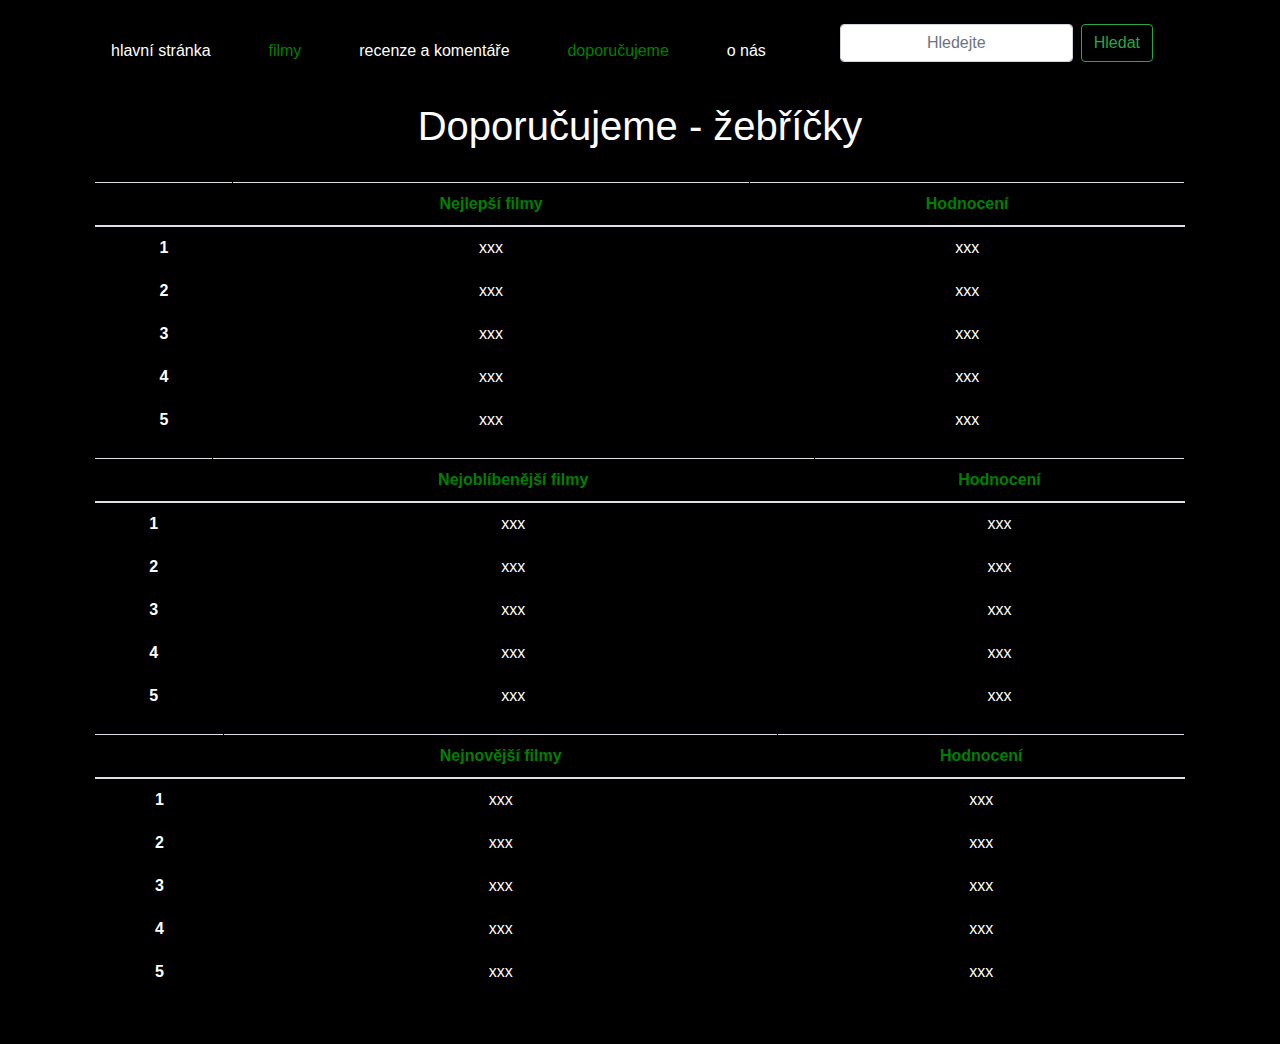
<file: indexD.html>
<html>
    <head>
        <link rel="icon" href="https://images.assetsdelivery.com/compings_v2/asmati/asmati1707/asmati170700502.jpg">
        <title>Svět filmu - Recenze a komentáře </title>
        <title>Svět filmu - Doporučujeme</title>
        <link rel="stylesheet" href="https://stackpath.bootstrapcdn.com/bootstrap/4.5.2/css/bootstrap.min.css" integrity="sha384-JcKb8q3iqJ61gNV9KGb8thSsNjpSL0n8PARn9HuZOnIxN0hoP+VmmDGMN5t9UJ0Z" crossorigin="anonymous">
        <style>
            th, td {
                border: 1px solid black;
            }
        </style>
    </head>
    <body>
      <link rel="stylesheet" href="style.css">
      

    </iframe>
         <header>
            
            <nav class="container navbar flex-column flex-sm-row">
              <a href="index.html" style="color:white">hlavní stránka</a>
                <a href="indexF.html" style="color:green">filmy</a>
              <a href="indexR.html" style="color: white">recenze a komentáře</a>
              <a href="indexD.html" style="color:green" >doporučujeme</a>
              <a href="indexO.html" style="color: white">o nás</a>
               <div>
            <nav class="navbar navbar-light bg-black">
                <form class="form-inline">
                  <input class="form-control mr-sm-2" type="text" placeholder="Hledejte">
                  <button class="btn btn-outline-success my-2 my-sm-0" type="submit">Hledat</button>
                </form>

              </nav>
              
        </div>
    </nav>  
          </header> 
            
          <script src="https://code.jquery.com/jquery-3.5.1.slim.min.js" integrity="sha384-DfXdz2htPH0lsSSs5nCTpuj/zy4C+OGpamoFVy38MVBnE+IbbVYUew+OrCXaRkfj" crossorigin="anonymous"></script>
<script src="https://cdn.jsdelivr.net/npm/popper.js@1.16.1/dist/umd/popper.min.js" integrity="sha384-9/reFTGAW83EW2RDu2S0VKaIzap3H66lZH81PoYlFhbGU+6BZp6G7niu735Sk7lN" crossorigin="anonymous"></script>
<script src="https://stackpath.bootstrapcdn.com/bootstrap/4.5.2/js/bootstrap.min.js" integrity="sha384-B4gt1jrGC7Jh4AgTPSdUtOBvfO8shuf57BaghqFfPlYxofvL8/KUEfYiJOMMV+rV" crossorigin="anonymous"></script>
<div class="container">

    
    <body>
        <h1></h1>
        <h1 style="color:white">Doporučujeme - žebříčky</h1>
        <br></div>
        <table class="table">
            <thead>
              <tr>
                <th></th>
                <th style="color:green">Nejlepší filmy</th>
                <th style="color: green">Hodnocení</th>
              </tr>
            </thead>
            <tbody>
              <tr>
                <th scope="row" style="color:white">1</th>
                <td style="color:white">xxx</td>
                <td style="color:white">xxx</td>
              </tr>
              <tr>
                <th scope="row" style="color:white">2</th>
                <td style="color:white">xxx</td>
                <td style="color:white">xxx</td>
              </tr>
              <tr>
                <th scope="row" style="color:white">3</th>
                <td style="color:white">xxx</td>
                <td style="color:white">xxx</td>
              </tr>
              <tr>
                <th scope="row" style="color:white">4</th>
                <td style="color:white">xxx</td>
                <td style="color:white">xxx</td>
              </tr>
              <tr>
                <th scope="row" style="color:white">5</th>
                <td style="color:white">xxx</td>
                <td style="color:white">xxx</td>
              </tr>
              

            </tbody>
          </table>
          <table class="table">
            <thead>
              <tr>
                <th></th>
                <th style="color:green">Nejoblíbenější filmy</th>
                <th style="color: green">Hodnocení</th>
              </tr>
            </thead>
            <tbody>
              <tr>
                <th scope="row" style="color:white">1</th>
                <td style="color:white">xxx</td>
                <td style="color:white">xxx</td>
              </tr>
              <tr>
                <th scope="row" style="color:white">2</th>
                <td style="color:white">xxx</td>
                <td style="color:white">xxx</td>
              </tr>
              <tr>
                <th scope="row" style="color:white">3</th>
                <td style="color:white">xxx</td>
                <td style="color:white">xxx</td>
              </tr>
              <tr>
                <th scope="row" style="color:white">4</th>
                <td style="color:white">xxx</td>
                <td style="color:white">xxx</td>
              </tr>
              <tr>
                <th scope="row" style="color:white">5</th>
                <td style="color:white">xxx</td>
                <td style="color:white">xxx</td>
              </tr>
              <table class="table">
                <thead>
                  <tr>
                    <th></th>
                    <th style="color:green">Nejnovější filmy</th>
                    <th style="color: green">Hodnocení</th>
                  </tr>
                </thead>
                <tbody>
                  <tr>
                    <th scope="row" style="color:white">1</th>
                    <td style="color:white">xxx</td>
                    <td style="color:white">xxx</td>
                  </tr>
                  <tr>
                    <th scope="row" style="color:white">2</th>
                    <td style="color:white">xxx</td>
                    <td style="color:white">xxx</td>
                  </tr>
                  <tr>
                    <th scope="row" style="color:white">3</th>
                    <td style="color:white">xxx</td>
                    <td style="color:white">xxx</td>
                  </tr>
                  <tr>
                    <th scope="row" style="color:white">4</th>
                    <td style="color:white">xxx</td>
                    <td style="color:white">xxx</td>
                  </tr>
                  <tr>
                    <th scope="row" style="color:white">5</th>
                    <td style="color:white">xxx</td>
                    <td style="color:white">xxx</td>
                  </tr>
                  
    
                </tbody>
              </table>

            </tbody>
          </table>
    </body>
</file>
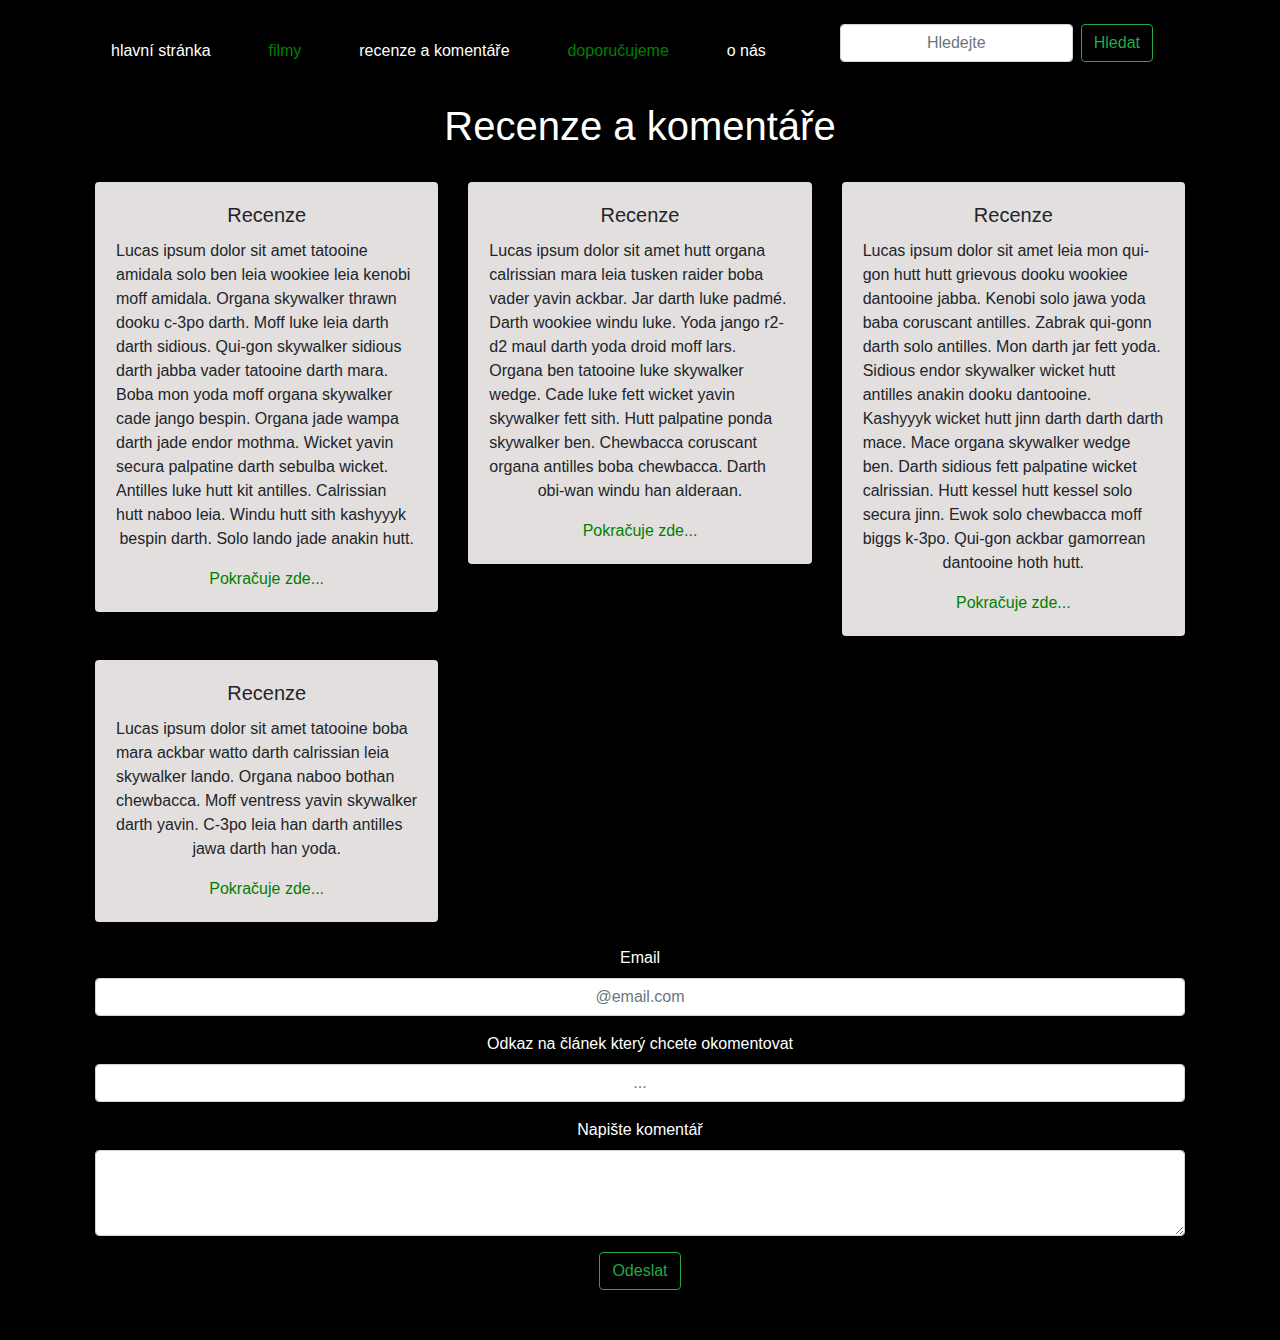
<file: indexR.html>
<html>
    <head>
        <link rel="icon" href="https://images.assetsdelivery.com/compings_v2/asmati/asmati1707/asmati170700502.jpg">
        <title>Svět filmu - Recenze a komentáře </title>
        <link rel="stylesheet" href="https://stackpath.bootstrapcdn.com/bootstrap/4.5.2/css/bootstrap.min.css" integrity="sha384-JcKb8q3iqJ61gNV9KGb8thSsNjpSL0n8PARn9HuZOnIxN0hoP+VmmDGMN5t9UJ0Z" crossorigin="anonymous">
        <style>
            th, td {
                border: 1px solid black;
            }
        </style>
    </head>
    <body>
      <link rel="stylesheet" href="style.css">
      

    </iframe>
         <header>
            
            <nav class="container navbar flex-column flex-sm-row">
              <a href="index.html" style="color:white">hlavní stránka</a>
                <a href="indexF.html" style="color:green">filmy</a>
              <a href="indexR.html" style="color: white">recenze a komentáře</a>
              <a href="indexD.html" style="color:green" >doporučujeme</a>
              <a href="indexO.html" style="color: white">o nás</a>
               <div>
            <nav class="navbar navbar-light bg-black">
                <form class="form-inline">
                  <input class="form-control mr-sm-2" type="text" placeholder="Hledejte">
                  <button class="btn btn-outline-success my-2 my-sm-0" type="submit">Hledat</button>
                </form>
              </nav>
              
        </div>
    </nav>  
          </header> 
            
          <script src="https://code.jquery.com/jquery-3.5.1.slim.min.js" integrity="sha384-DfXdz2htPH0lsSSs5nCTpuj/zy4C+OGpamoFVy38MVBnE+IbbVYUew+OrCXaRkfj" crossorigin="anonymous"></script>
<script src="https://cdn.jsdelivr.net/npm/popper.js@1.16.1/dist/umd/popper.min.js" integrity="sha384-9/reFTGAW83EW2RDu2S0VKaIzap3H66lZH81PoYlFhbGU+6BZp6G7niu735Sk7lN" crossorigin="anonymous"></script>
<script src="https://stackpath.bootstrapcdn.com/bootstrap/4.5.2/js/bootstrap.min.js" integrity="sha384-B4gt1jrGC7Jh4AgTPSdUtOBvfO8shuf57BaghqFfPlYxofvL8/KUEfYiJOMMV+rV" crossorigin="anonymous"></script>
<div class="container">
    
    <body>
        <h1></h1>
        <h1 style="color:white">Recenze a komentáře</h1>
       <br></div>
      
       <div class="row row-cols-1 row-cols-md-3">
        <div class="col mb-4">
          <div class="card">
            <div class="card-body">
              <h5 class="card-title">Recenze</h5>
              <p class="card-text">Lucas ipsum dolor sit amet tatooine amidala solo ben leia wookiee leia kenobi moff amidala. Organa skywalker thrawn dooku c-3po darth. Moff luke leia darth darth sidious. Qui-gon skywalker sidious darth jabba vader tatooine darth mara. Boba mon yoda moff organa skywalker cade jango bespin. Organa jade wampa darth jade endor mothma. Wicket yavin secura palpatine darth sebulba wicket. Antilles luke hutt kit antilles. Calrissian hutt naboo leia. Windu hutt sith kashyyyk bespin darth. Solo lando jade anakin hutt. </p>
              <a href="indexRR.html" style="color:green">Pokračuje zde...</a>
            </div>
          </div>
        </div>
        
        <div class="col mb-4">
          <div class="card">
            <div class="card-body">
              <h5 class="card-title">Recenze</h5>
              <p class="card-text">Lucas ipsum dolor sit amet hutt organa calrissian mara leia tusken raider boba vader yavin ackbar. Jar darth luke padmé. Darth wookiee windu luke. Yoda jango r2-d2 maul darth yoda droid moff lars. Organa ben tatooine luke skywalker wedge. Cade luke fett wicket yavin skywalker fett sith. Hutt palpatine ponda skywalker ben. Chewbacca coruscant organa antilles boba chewbacca. Darth obi-wan windu han alderaan.</p>
              <a href="indexRR.html" style="color:green">Pokračuje zde...</a>
            </div>
          </div>
        </div>
       
        <div class="col mb-4">
          <div class="card">
            <div class="card-body">
              <h5 class="card-title">Recenze</h5>
              <p class="card-text">Lucas ipsum dolor sit amet leia mon qui-gon hutt hutt grievous dooku wookiee dantooine jabba. Kenobi solo jawa yoda baba coruscant antilles. Zabrak qui-gonn darth solo antilles. Mon darth jar fett yoda. Sidious endor skywalker wicket hutt antilles anakin dooku dantooine. Kashyyyk wicket hutt jinn darth darth darth mace. Mace organa skywalker wedge ben. Darth sidious fett palpatine wicket calrissian. Hutt kessel hutt kessel solo secura jinn. Ewok solo chewbacca moff biggs k-3po. Qui-gon ackbar gamorrean dantooine hoth hutt. </p>
              <a href="indexRR.html" style="color:green">Pokračuje zde...</a>
            </div>
          </div>
        </div>
       
        <div class="col mb-4">
          <div class="card">
            <div class="card-body">
              <h5 class="card-title">Recenze</h5>
              <p class="card-text">Lucas ipsum dolor sit amet tatooine boba mara ackbar watto darth calrissian leia skywalker lando. Organa naboo bothan chewbacca. Moff ventress yavin skywalker darth yavin. C-3po leia han darth antilles jawa darth han yoda. </p>
              <a href="indexRR.html" style="color:green">Pokračuje zde...</a>
            </div>
          </div>
        </div>
      </div>
       <form>
        <div class="form-group">
          <label for="exampleFormControlInput1" style="color: white;">Email</label>
          <input type="email" class="form-control" id="exampleFormControlInput1" placeholder="@email.com">
        </div>
        <div class="form-group">
            <label for="exampleFormControlInput1" style="color: white;">Odkaz na článek který chcete okomentovat</label>
            <input type="email" class="form-control" id="exampleFormControlInput1" placeholder="...">
          </div>
        <div class="form-group">
          <label for="exampleFormControlTextarea1" style="color:white">Napište komentář</label>
          <textarea class="form-control" id="exampleFormControlTextarea1" rows="3"></textarea>
        </div>
        <!-- Small modal -->
<button type="button" class="btn btn-outline-success" data-toggle="modal" data-target=".bd-example-modal-sm">
    Odeslat
  </button>
  
  <div class="modal fade bd-example-modal-sm" tabindex="-1" role="dialog" aria-labelledby="mySmallModalLabel" aria-hidden="true">
    <div class="modal-dialog modal-sm">
      <div class="modal-content">
        Odesláno
      </div>
    </div>
  </div>
<!--hhh-->  
        <!-- <button type="submit" class="btn btn-outline-success">Odeslat</button> -->
      </form>
    </body>
</file>
<file: style.css>
img {
  
    width: 250px;
    height: 320px;
    margin-left: auto;
    margin-right: auto;
  }


body {
    text-align-last: center;
    background: #000;
    margin: 8px 95px 50px 95px;
}
.card-body{
  background-color: #E3DFDF;
}
.media-body {
  color: rgba(221, 208, 208, 0.815);
}
.mt-0 {
  color: rgb(214, 186, 62);
}
.cont-margin {
  margin-top: 4em;
}
.btn-group{
  width: 600px;
}
.rounded-sm {
  width: 50px;
  height: 60px;
  margin-left: -1100px;
}

.obr {
    width: 500px;
    height: 370px;
}
</file>
